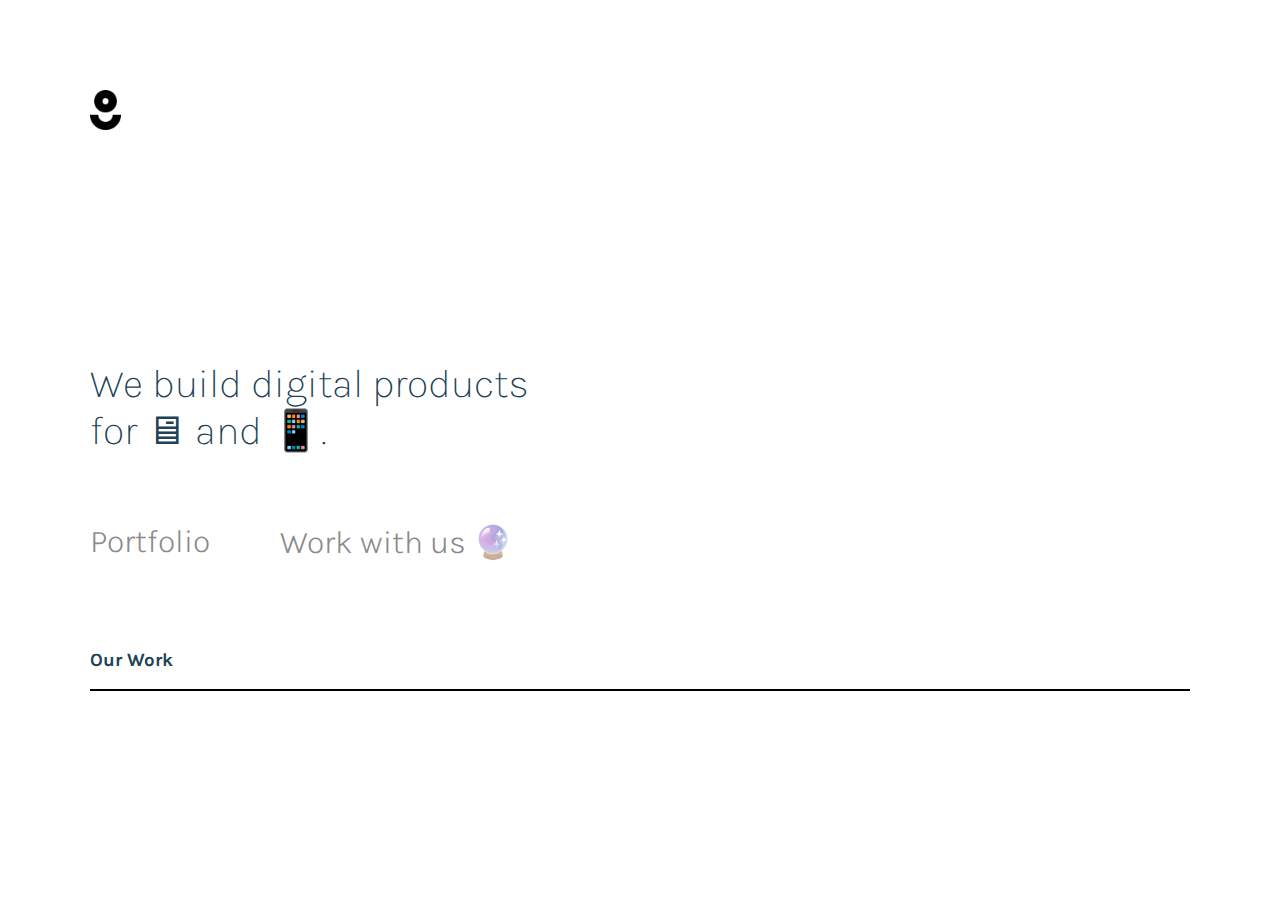
<file: index.html>
<!DOCTYPE html>
<html lang="en">
<head>
  <title>Lagom</title>
  <meta charset="utf-8">
  <meta name="viewport" content="width=device-width, initial-scale=1">
  <link rel="icon" href="assets/images/fav.png">
  <link rel="stylesheet" href="css/normalize.css">
  <link rel="stylesheet" href="css/andrea.css">
  <link rel="stylesheet" href="css/main.css">
  <link rel="stylesheet" href="https://fonts.googleapis.com/css?family=Karla" type="text/css">
  <!-- <script src="https://code.jquery.com/jquery-2.1.3.min.js"></script> -->
  <script src="js/jquery.min.js"></script>
  <script src="js/jribbble.min.js"></script>
  <script src="js/lagom.js"></script>
  </head>
    <body>
      <div class="row upper">
        <img src="assets/images/lagom.png" alt="" class="lagom">
      </div>
      <div class="row lower">
        <div class="six content">
          <h3 class="motto">We build digital products <br> for 🖥 and 📱.</h3>
          <div class="row">
            <a href="https://dribbble.com/lagggom" target="_blank" class="work">Portfolio</a><a href="mailto:hi@lagggom.com" class="work">Work with us 🔮</a>
          </div>
        </div>
      </div>
      <div class="divider">
        <h3>Our Work</h3>  
      </div>
      <div class="row">
        <ul class="shots"></ul>  
      </div>
      
    </body>
</html>
</file>
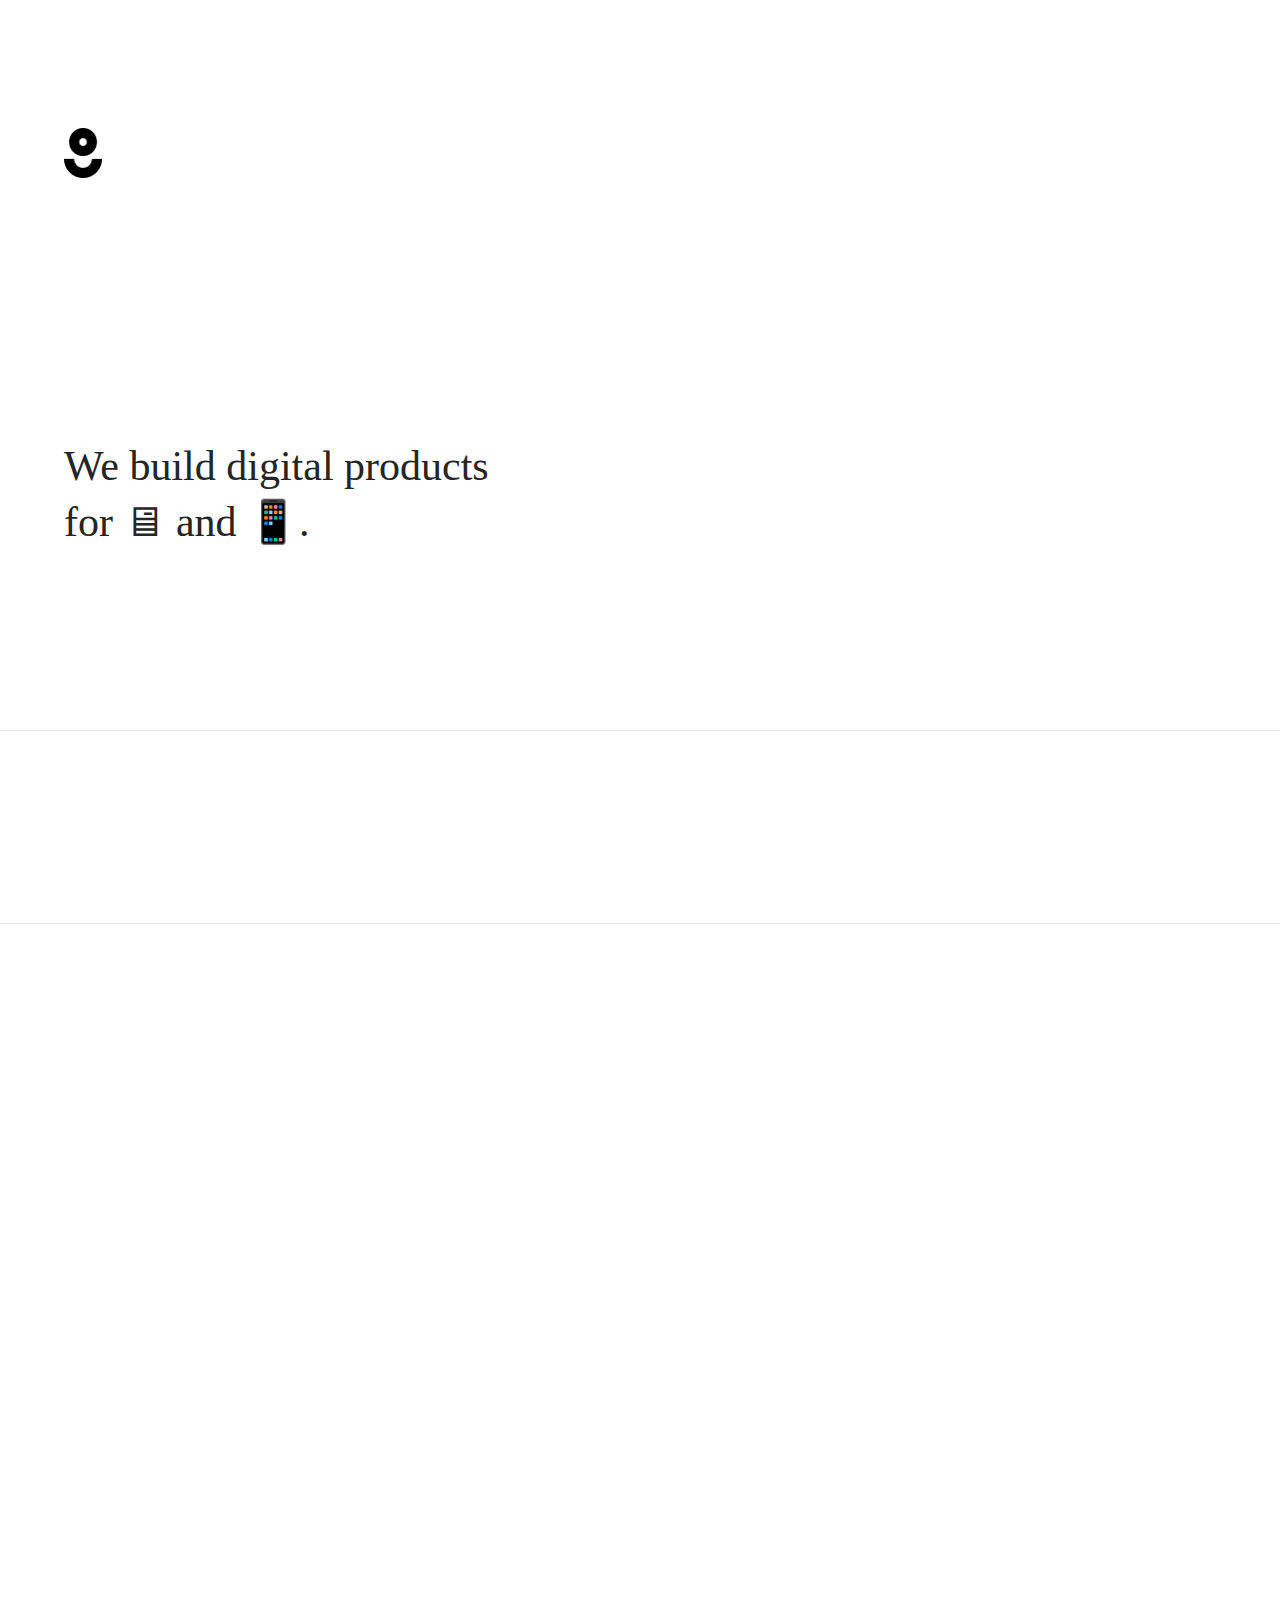
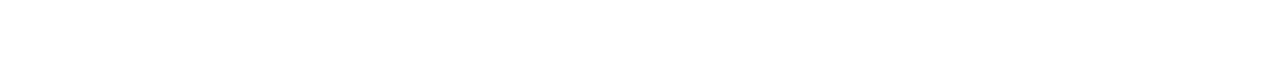
<file: public/index.html>
<!DOCTYPE html>
  <html lang="en">
  <head>
  <meta charset="utf-8">
  <meta http-equiv="X-UA-Compatible" content="IE=edge">
  <meta name="viewport" content="width=device-width, initial-scale=1">
  <title>Lagom</title>
  <meta name="description" content="We build digital products for 🖥 and 📱.">
  <link rel="stylesheet" href="css/normalize.css">
  <link rel="stylesheet" href="css/main.css">
  <link rel="stylesheet" media="screen" href="https://fontlibrary.org/face/cotham" type="text/css"/>
  <script src="js/jquery.min.js"></script>
  <script src="js/jribbble.min.js"></script>
  <script src="js/lagom.js"></script>
   <!-- GA -->
  <script>
    // (function(i,s,o,g,r,a,m){i['GoogleAnalyticsObject']=r;i[r]=i[r]||function(){
    // (i[r].q=i[r].q||[]).push(arguments)},i[r].l=1*new Date();a=s.createElement(o),
    // m=s.getElementsByTagName(o)[0];a.async=1;a.src=g;m.parentNode.insertBefore(a,m)
    // })(window,document,'script','https://www.google-analytics.com/analytics.js','ga');

    // ga('create', 'UA-89984190-1', 'auto');
    // ga('send', 'pageview');

  </script>
  </head>
  <body>
    <div class="home">
      <!-- Intro -->
      <div class="section">
        <div class="container">
          <div class="lagom-desc">
            <div class="icon-symbol"></div>
          </div>
          <div class="we-build">
            <a href="#section_work">
              <p class="currently">
                We build digital products <br class="rwd-break" />
                for 🖥 and 📱.
              </p>
            </a>
          </div>
        </div>
      </div>
      <!-- Featured Work -->
      <div class="section" id="section_work">
        <div class="container">
           <ul class="shots"></ul>
        </div>
      </div>
    </div>
    <!-- Footer -->
    <div class="footer">
      <div class="section">
        <div class="container">
            <div class="lagom-desc">
              <div class="icon-symbol"></div>
              <h3 class="fullname">Lagom</h3>
              <p class="designation">Creation of Digitals Products</p>
            </div>
            <div class="lets-chat"></div>
            <div class="contact">
              <a href="mailto:hi@lagggom.com" target="_blank" class="email">hi@lagggom.com</a>
              <span class="availability">Currently accepting enquiries for all <br />type of projects.</span>
            </div>
        </div>
      </div>
      <div class="colophon">
        <div class="container">
          <div class="copyright">&copy; 2017 — Lagom. Creation of Digitals Products.</div>
          <div class="social-links">
            <a href="http://dribbble.com/lagggom" target="_blank">Dribbble</a>
            <a href="http://twitter.com/lagggom" target="_blank">Twitter</a> 
            <a href="https://www.facebook.com/lagggom/" target="_blank">Facebook</a>
          </div>
        </div>
      </div>
    </div>
  </body>
</html>
</file>
<file: css/andrea.css>
/* Import the mixins */
/* Import the rules */
/* General rules */
body {
  font-weight: 300; }

/* Centering main rule */
.center {
  -webkit-justify-content: center;
  justify-content: center; }

.right {
  -webkit-justify-content: flex-end;
  justify-content: flex-end; }

.left {
  -webkit-justify-content: flex-start;
  justify-content: flex-start; }

.text-center {
  text-align: center; }

.margin-center {
  margin: 0 auto; }

/* Columns */
.column {
  -webkit-flex-flow: column;
  -ms-flex-flow: column;
  flex-flow: column; }

/* basic height for landing websites*/
.landing-height {
  min-height: 100vh; }

/* Vertical align (because it's a flex grid duh) */
.vertical-align, .button, .skeleton {
  -webkit-align-items: center;
  align-items: center; }

/* Idon't know what this is but it's cool when you use paddings */
.border-box {
  -webkit-box-sizing: border-box;
  -moz-box-sizing: border-box;
  box-sizing: border-box; }

hr {
  height: 0.1px;
  width: 100%;
  border: 1px solid black; }

/* Import the buttons */
.button, .skeleton {
  display: flex;
  -webkit-justify-content: center;
  justify-content: center;
  background: #171716;
  padding: 3px;
  border-radius: 15em;
  width: 100px;
  height: 30px;
  color: white;
  letter-spacing: 2px;
  transition: 0.2s;
  cursor: pointer;
  margin: 5px; }
  .button:hover, .skeleton:hover {
    -webkit-transform: translateY(-5px);
    -moz-transform: translateY(-5px);
    -ms-transform: translateY(-5px);
    -o-transform: translateY(-5px);
    transform: translateY(-5px);
    transition: 0.2s; }

.big {
  width: 170px;
  height: 60px; }

.skeleton {
  background: transparent;
  color: #171716;
  border: 1px solid #171716; }
  .skeleton:hover {
    background: #171716;
    transition: 0.2s;
    color: white; }

/* Import the grid */
.base-properties, .row, .container, .one, .two, .three, .four, .five, .six, .seven, .eight, .nine, .ten, .eleven, .twelve {
  -webkit-display: flex;
  -moz-display: flex;
  display: flex;
  flex-wrap: wrap; }

.row {
  min-width: 100%;
  max-width: 100%; }

.container {
  width: 1100px;
  max-width: 1100px;
  margin: 0 auto; }

.one {
  width: calc(100%/12);
  max-width: calc(100%/12); }

.two {
  width: calc(100%/6);
  max-width: calc(100%/6); }

.three {
  width: calc(100%/4);
  max-width: calc(100%/4); }

.four {
  width: calc(100%/3);
  max-width: calc(100%/3); }

.five {
  width: calc(100%/2.4);
  max-width: calc(100%/2.4); }

.six {
  min-width: calc(100%/2.1);
  max-width: calc(100%/2.1); }

.seven {
  width: calc(100%/1.72);
  max-width: calc(100%/1.72); }

.eight {
  width: calc(100%/1.5);
  max-width: calc(100%/1.5); }

.nine {
  width: calc(100%/1.33333);
  max-width: calc(100%/1.33333); }

.ten {
  width: calc(100%/1.2);
  max-width: calc(100%/1.2); }

.eleven {
  width: calc(100%/1.090909);
  max-width: calc(100%/1.090909); }

.twelve {
  width: 100%; }

@media (max-width: 800px) {
  .one,
  .two,
  .three,
  .four,
  .six,
  .five,
  .seven,
  .eight,
  .nine,
  .ten,
  .eleven,
  .twelve {
    min-width: 100%; }

  .container {
    max-width: 450px; } }
@media (max-width: 450px) {
  .container {
    max-width: 350px; } }
/* Import the inputs */
.form {
  width: 90%;
  padding: 10px; }

.full input[type=url],
.full input[type=text],
.full input[type=password],
.full input[type=number],
.full input[type=email],
.full input[type=file],
.full input[type=submit] {
  height: 30px;
  width: 100%;
  border: 1px solid #ededed;
  border-radius: 4px;
  outline: none;
  transition: 0.2s;
  margin: 10px;
  padding: 0 10px; }
  .full input[type=url]:focus,
  .full input[type=text]:focus,
  .full input[type=password]:focus,
  .full input[type=number]:focus,
  .full input[type=email]:focus,
  .full input[type=file]:focus,
  .full input[type=submit]:focus {
    font-size: 15px;
    box-shadow: 0 0 1px rgba(23, 23, 22, 0.5);
    outline: #171716;
    transition: 0.2s; }

/* Import the headings */
h1 {
  font-size: 2rem; }

/* Import the links */
a {
  color: #171716;
  opacity: 0.5;
  transition: 0.2s;
  text-decoration: none; }
  a:hover {
    opacity: 1;
    transition: 0.2s; }

body {
  font-family: 'Lato', sans-serif; }

/*# sourceMappingURL=andrea.css.map */
</file>
<file: css/main.css>
* {
    font-family: 'Karla', sans-serif
}
body {
    margin: 0;
    padding: 90px 90px 0 90px
}

.divider:after {
    content:' ';
    display:block;
    border-bottom: 2px solid black;
}

.motto {
    font-weight: 100;
    font-size: 40px;
    margin: 0
}
.lagom {
    height: 40px;
    width: auto
}
.upper {
    height: 30vh
}
.lower {
    height: 30vh;
    width: 100vw
}
.lower .work {
    font-size: 32px
}
.lower .work:nth-child(1) {
    margin-right: 70px
}
@media (max-width: 560px) {
    body {
        padding: 100px 40px 0 40px;
        text-align: center
    }
    .upper {
        height: 11vh;
        -webkit-justify-content: center;
        -webkit-box-pack: center;
        -ms-flex-pack: center;
        justify-content: center
    }
    .lower {
        height: 40vh
    }
    .lower .work {
        height: 50px;
        margin: 0 0 0 20px
    }
    .lower .motto {
        font-size: 35px;
        height: 200px;
        margin-top: 100px;
        margin-bottom: 70px
    }
}
@media (max-width: 350px) {
    body {
        padding: 50px 20px 0 20px
    }
    .upper {
        height: 30vh
    }
    .lower {
        height: 40vh
    }
    .lower .work {
        font-size: 20px
    }
    .lower .content {
        -webkit-align-items: center;
        -webkit-box-align: center;
        -ms-flex-align: center;
        align-items: center
    }
    .lower .content .motto {
        height: 100px;
        margin: 10px 0 0 0;
        font-size: 23px
    }
}
</file>
<file: public/css/main.css>
@charset "UTF-8";

html { -webkit-box-sizing: border-box; -moz-box-sizing: border-box; box-sizing: border-box; }

*, *:before, *:after { -webkit-box-sizing: inherit; -moz-box-sizing: inherit; box-sizing: inherit; }

html, body, div, span, applet, object, iframe, h1, h2, h3, h4, h5, h6, p, blockquote, pre, a, abbr, acronym, address, big, cite, code, del, dfn, em, img, ins, kbd, q, s, samp, small, strike, strong, sub, sup, tt, var, b, u, i, center, dl, dt, dd, ol, ul, li, fieldset, form, label, legend, table, caption, tbody, tfoot, thead, tr, th, td, article, aside, canvas, details, embed, figure, figcaption, footer, header, hgroup, menu, nav, output, ruby, section, summary, time, mark, audio, video { margin: 0; padding: 0; border: 0; font-size: 100%; font: inherit; vertical-align: baseline; }

/* HTML5 display-role reset for older browsers */
article, aside, details, figcaption, figure, footer, header, hgroup, menu, nav, section { display: block; }

body { line-height: 1; background: #FFFFFF; }

a { color: inherit; text-decoration: none; }
a:hover { text-decoration: none; }

@font-face { font-family: 'CothamSansRegular'; font-weight: normal; font-style: normal;  }
body { font-family: 'CothamSansRegular'; font-weight: normal; font-style: normal; line-height: 1; background: #FFFFFF; -webkit-font-smoothing: antialiased; -moz-osx-font-smoothing: grayscale; }

.home { position: relative; z-index: 1000; background: #FFFFFF; margin-bottom: 752px; }

/* Layouts */
.container { margin: 0 auto; position: relative; }
@media (min-width: 768px) and (max-width: 1023px) { .container { width: 100%; margin: 0; } }

.section { border-bottom: 1px solid #E8E8E8; padding: 5%; padding-top: 10%; }

/* Intro */
.lagom-desc { margin: 0; padding: 0 0 80px 52px; position: relative; }
@media (min-width: 768px) and (max-width: 1023px) { .lagom-desc { padding: 0 0 40px 52px; } }

.lagom-desc .icon-symbol { width: 38px; height: 50px; background: url("../images/lagom.png") top left no-repeat; background-size: 38px 50px; position: absolute; top: 0; left: 0; }

.lagom-desc h3.fullname { font-size: 18px; line-height: 18px; font-weight: 500; color: #252525; padding: 3px 0 2px 0; }

.lagom-desc p.designation { font-size: 16px; line-height: 16px; font-weight: 400; color: #757575; }

.we-build { margin: 0; padding: 0; }
@media (max-width: 568px) { .we-build { max-width: 350px; } }

.we-build .currently { font-size: 42px; line-height: 56px; color: #252525; padding-bottom: 10%; padding-top: 20%; cursor: crosshair;}

.we-build .previously { font-size: 14px; line-height: 14px; color: #757575; }

.we-build .previously strong { text-transform: uppercase; font-weight: 600; padding-right: 15px; }

/* Footer */
.footer { position: fixed; left: 0px; bottom: 0px; right: 0; background: #000; background-attachment: fixed; z-index: 0; }

.footer .section { border-bottom: none; }

.footer .lagom-desc { margin: 0; padding: 0; position: relative; text-align: center; }

.footer .lagom-desc .icon-symbol { background: url("../images/lagom-white.png") top left no-repeat; background-size: 100%; position: relative; display: inline-block; }

.footer .lagom-desc h3.fullname { font-size: 18px; line-height: 18px; font-weight: 500; color: #FFFFFF; padding: 8px 0 4px 0; }

.footer .lagom-desc p.designation { font-size: 16px; line-height: 16px; font-weight: 400; color: rgba(255, 255, 255, 0.75); }

.lets-chat { width: 1px; height: 120px; background: rgba(255, 255, 255, 0.4); margin: 20px auto; position: relative; }

.lets-chat::before { content: "Have a project? Let’s chat"; position: absolute; top: 35px; left: -60px; width: 120px; text-align: center; background: #000; padding: 10px 0; color: rgba(255, 255, 255, 0.4); }

.contact { margin: 0; text-align: center; }

.contact .email { font-size: 48px; line-height: 48px; font-weight: 500; color: #FFFFFF; display: inline-block; text-decoration: underline; transition: all .2s ease-in-out; }
@media (min-width:470px) { .contact .email { font-size: 40px; } }

.contact .email { font-size: 40px; line-height: 48px; font-weight: 500; color: #FFFFFF; display: inline-block; text-decoration: underline; transition: all .2s ease-in-out; }
@media (max-width:470px) { .contact .email { font-size: 40px; } }

.contact .email:hover { transform: scale(1.03); }

.contact .availability { font-size: 16px; line-height: 20px; display: block; padding: 20px 0 0 0; color: rgba(255, 255, 255, 0.75); }

.footer .colophon .container { border-top: 1px solid rgba(255, 255, 255, 0.2); padding: 30px 0; overflow: hidden; }

.colophon .copyright { float: left; color: rgba(255, 255, 255, 0.75); padding-left: 5%; }

.colophon .social-links { float: right; overflow: hidden; padding-right: 5%; }
@media (max-width: 600px) { .colophon .social-links { float: left; padding-top: 2%; } }

.colophon .social-links { float: right; margin-left: 20px; }

.colophon .social-links a { color: rgba(255, 255, 255, 0.75); }
.colophon .social-links a:hover { color: white; text-decoration: underline; }
</file>
